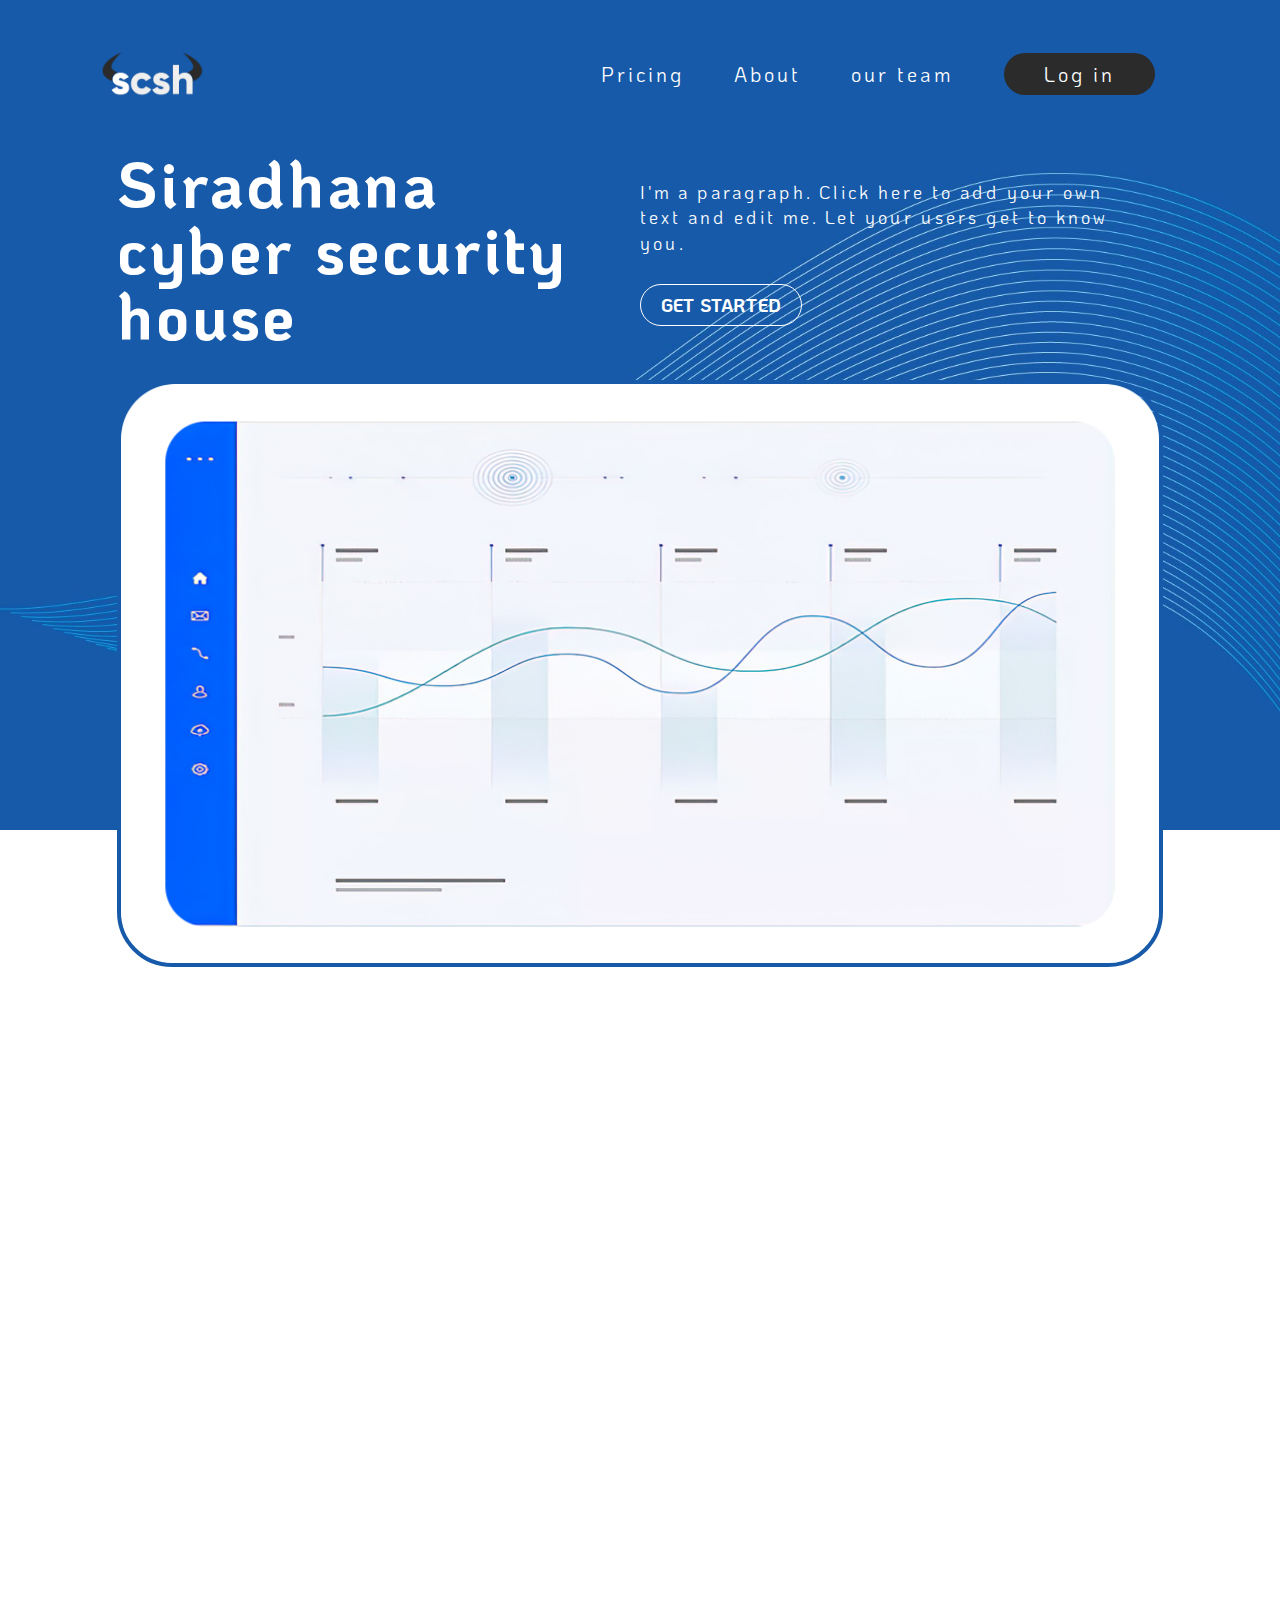
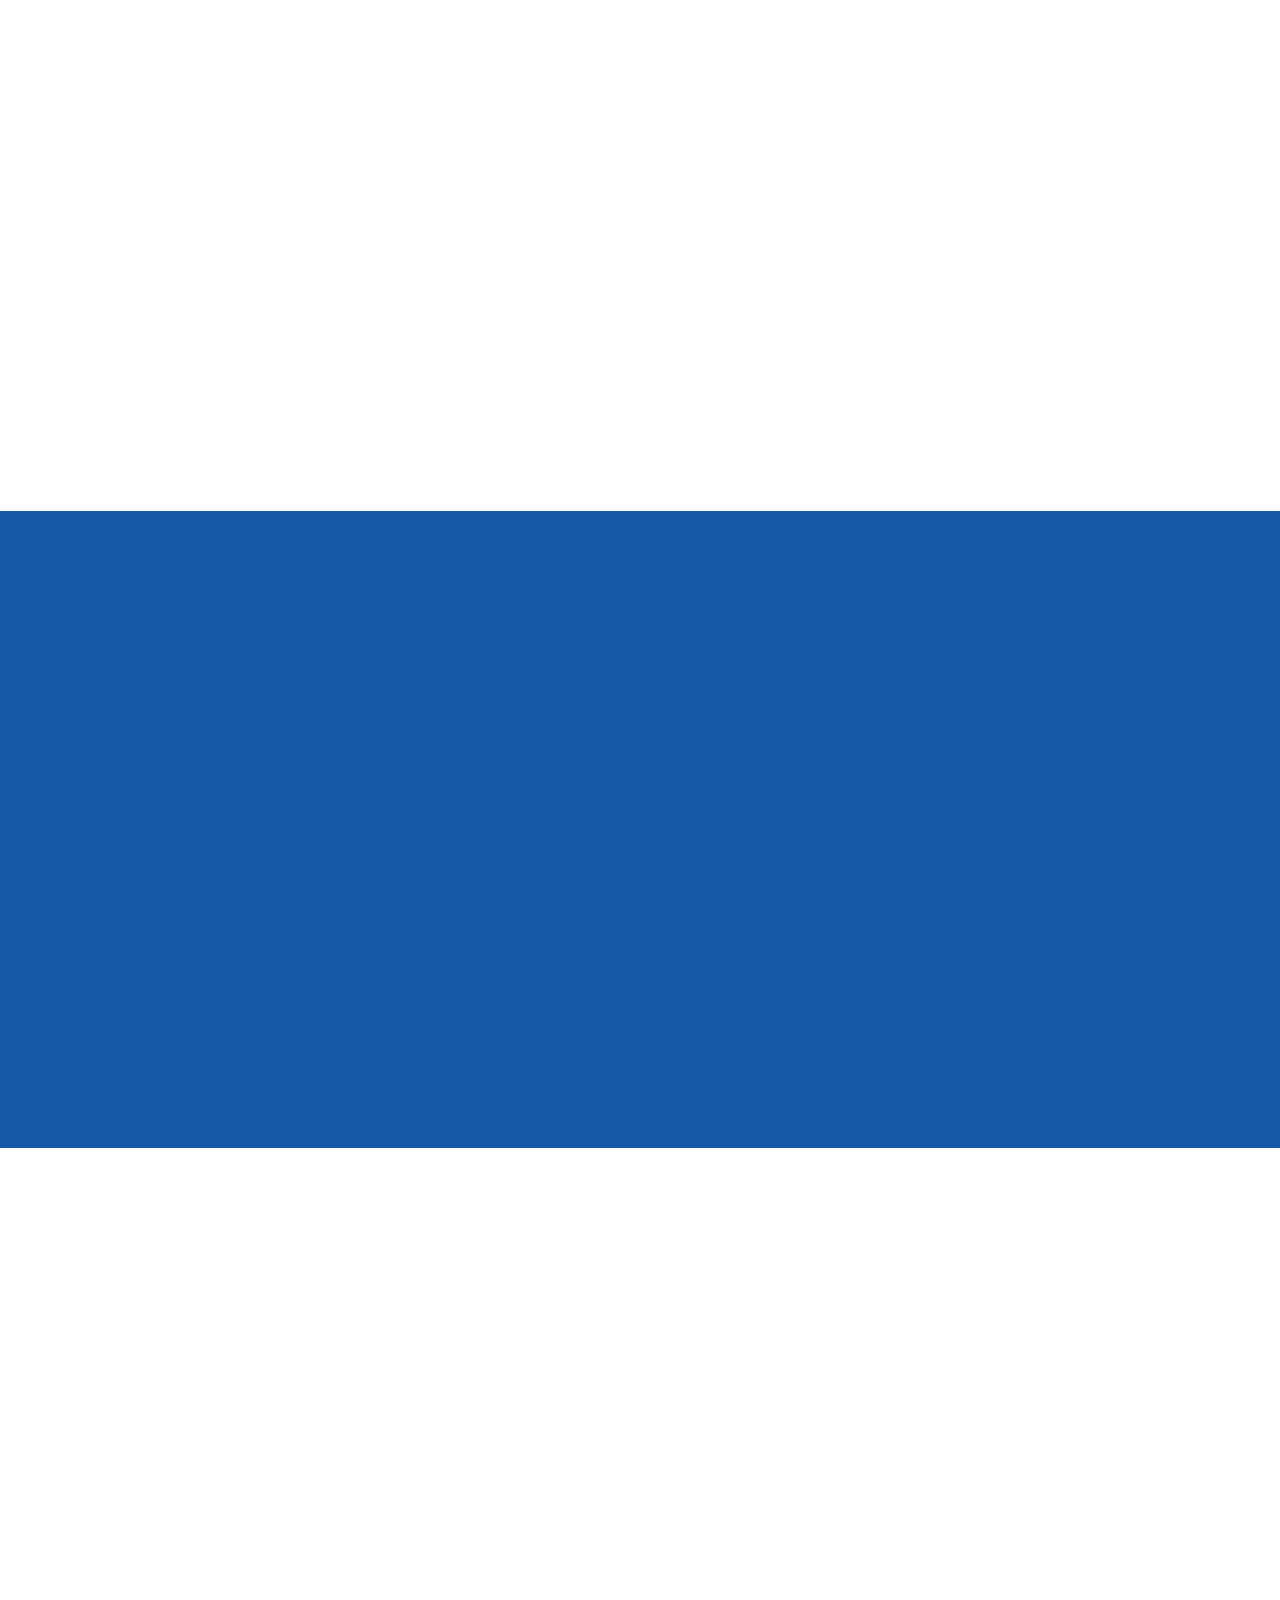
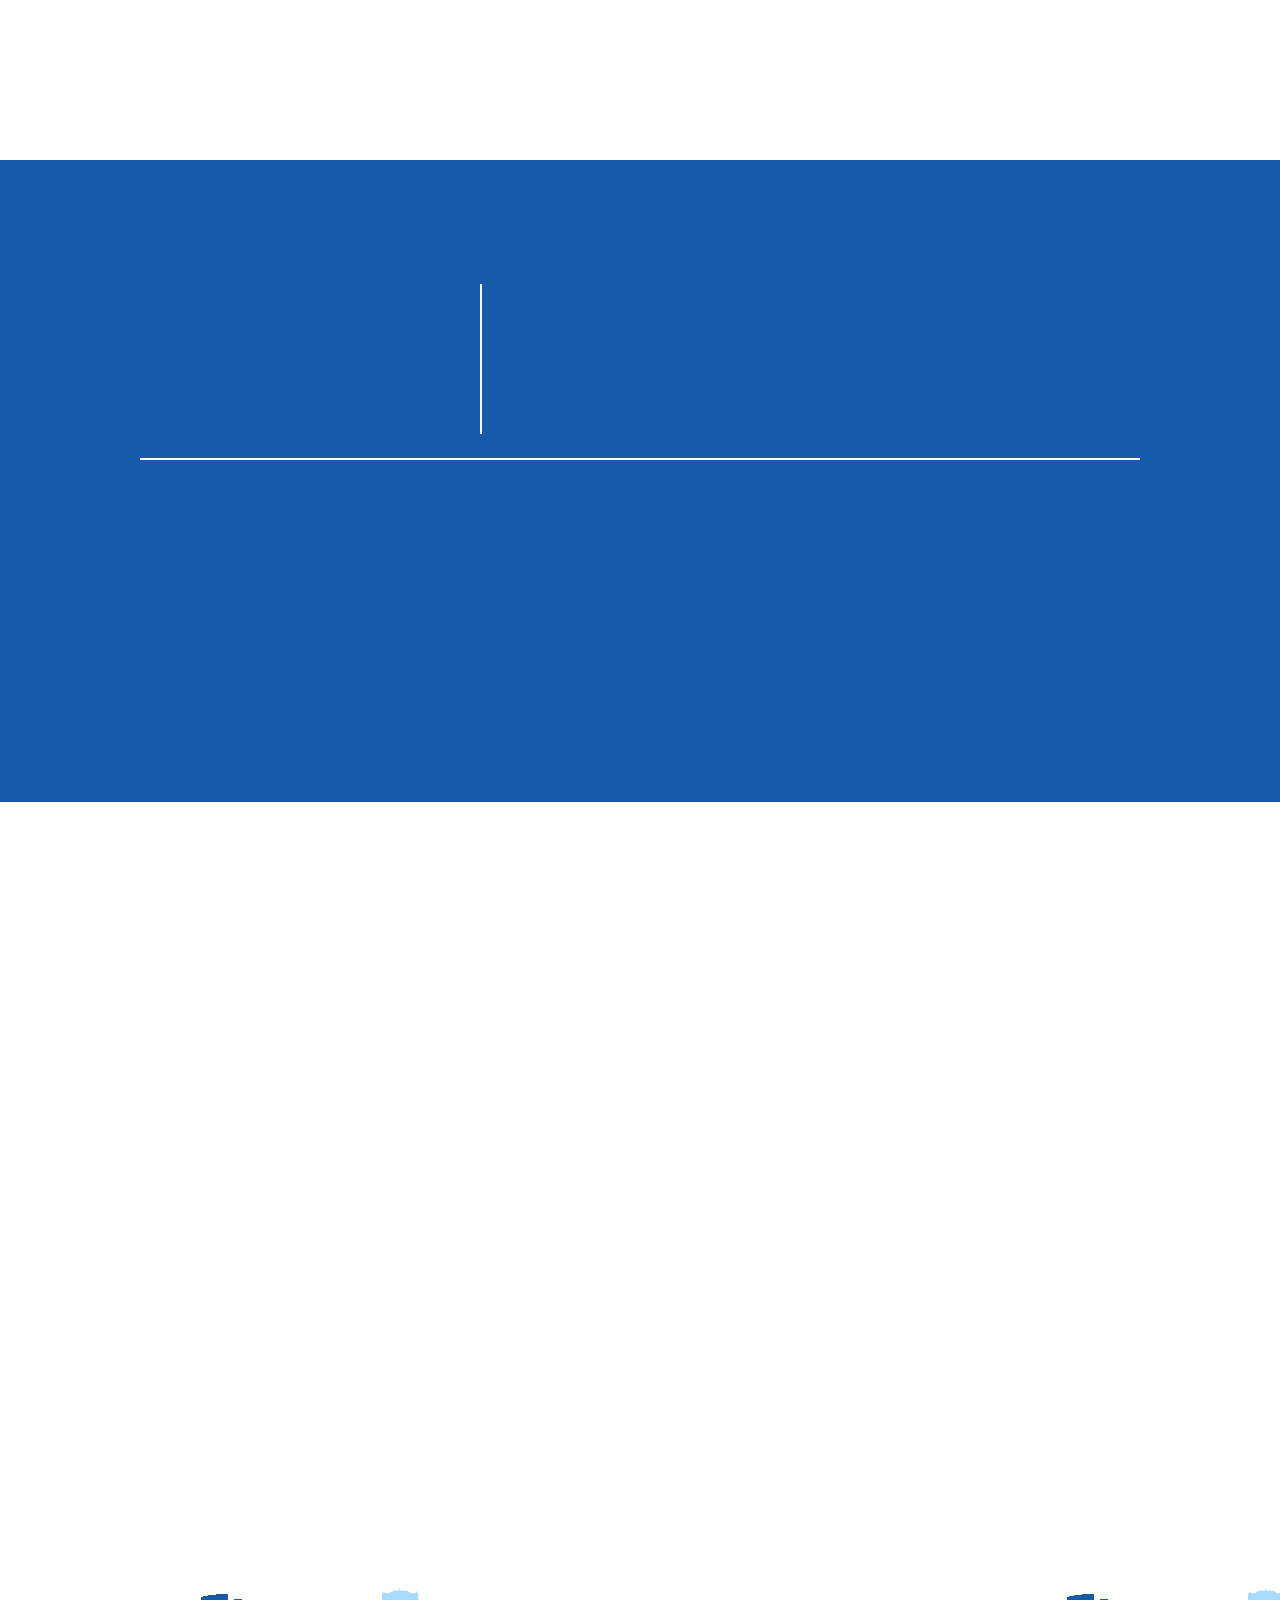
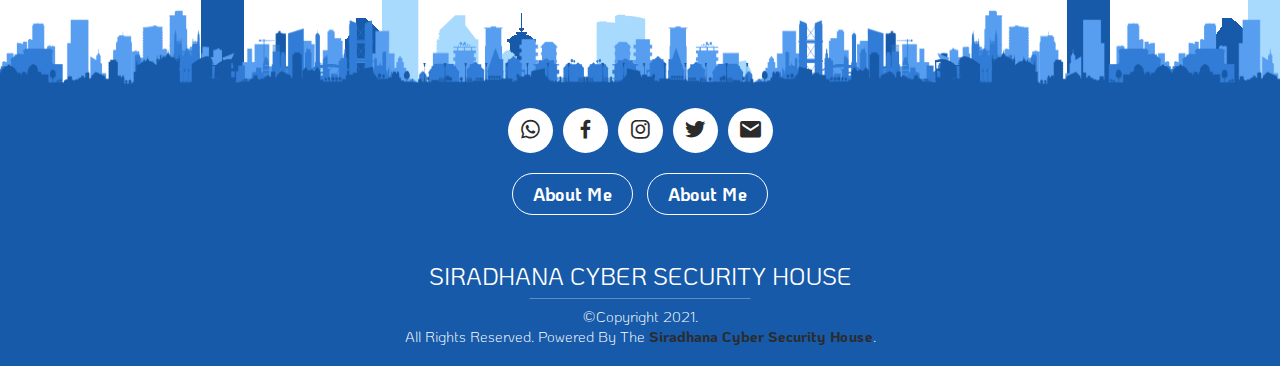
<file: index.html>
<!DOCTYPE html>
<html lang="en">

<head>
    <meta charset="UTF-8">
    <meta http-equiv="X-UA-Compatible" content="IE=edge">
    <meta name="viewport" content="width=device-width, initial-scale=1.0">
    <title>Siradhana cyber security house</title>

    <link rel="stylesheet" href="css/style.css">

    <link rel="preconnect" href="https://fonts.gstatic.com">
    <link
        href="https://fonts.googleapis.com/css2?family=KoHo:ital,wght@0,200;0,300;0,400;0,500;0,600;0,700;1,300&display=swap"
        rel="stylesheet">

    <link href='https://unpkg.com/boxicons@2.0.7/css/boxicons.min.css' rel='stylesheet'>

    <link rel="stylesheet" href="https://unpkg.com/aos@next/dist/aos.css" />

    <!-- font aawesome  -->

    <link rel="stylesheet" href="https://cdnjs.cloudflare.com/ajax/libs/font-awesome/4.7.0/css/font-awesome.min.css">


</head>

<body>
    <!-- < ======================= d-1 ======================= > -->
    <section class="d-1">
        <div class="d-1_nav">
            <!-- <h1 class="d-1_logo">SCSH</h1> -->
            <img src="images/logo_4.jpg" alt="SCSH" id="main_logo">
            <!-- <i class="fa fa-bars" aria-hidden="true" id="tab_btn"></i> -->
            <!-- <img src="images/menu-regular-24.png" alt="menu" class="menu_btn">
            <img src="images/x-regular-36.png" alt="close" class="menu_close_btn"> -->

            <div class="toggle"></div>
            <ul>
                <li><a href="html/pricing.html">Pricing</a></li>
                <li><a href="#d-4">About</a></li>
                <li><a href="html/team.html">our team</a></li>
                <li class="d-1_login_btn"><a href="html/accounts.html">Log in</a></li>
            </ul>
        </div>

        <ul class="menu">
            <li><a href="html/pricing.html">Pricing</a></li>
            <li><a href="#d-4">About</a></li>
            <li><a href="html/team.html">our team</a></li>
            <li><a href="html/accounts.html">Log in</a></li>
        </ul>

        <div class="d-1_cont">
            <h1>Siradhana cyber security house</h1>

            <div class="d-1_pragrafh">
                <p>I'm a paragraph. Click here to add your own text and edit me. Let your users get to know you.</p>
                <button type="button">
                    get started
                </button>
            </div>

            <div class="d-1_tab" data-aos="fade-up">
                <img src="images/tab.png" alt="tab" class="d-1_tab">
            </div>
        </div>

    </section>
    <!-- < ======================= d-2 ======================= > -->
    <section class="d-2">


        <div class="d-2_cont">
            <h1 data-aos="fade-right">Data You Can Trust</h1>

            <div class="d-2_cont_text" data-aos="fade-right">
                <h2>01. Fast & Agile</h2>
                <p>I'm a paragraph. Click here to add your own text and edit me. It’s easy. Just click “Edit Text” or
                    double click me to add your own content and make changes to the font. </p>
            </div>

            <div class="d-2_cont_text" data-aos="fade-right">
                <h2>02. Cost-Effective</h2>
                <p>I'm a paragraph. Click here to add your own text and edit me. It’s easy. Just click “Edit Text” or
                    double click me to add your own content and make changes to the font. </p>
            </div>

            <div class="d-2_cont_text" data-aos="fade-right">
                <h2>03. Real-Time Analytics</h2>
                <p>I'm a paragraph. Click here to add your own text and edit me. It’s easy. Just click “Edit Text” or
                    double click me to add your own content and make changes to the font. </p>
            </div>

            <div class="d-2_phone" data-aos="fade-left">
                <img src="images/_phone_.png" alt="phone">
            </div>
        </div>
    </section>
    <!-- < ======================= d-3 ======================= > -->
    <section class="d-3">
        <div class="d-3_cont">
            <h1 data-aos="fade-right">Understand Your Users Better </h1>
            <p data-aos="fade-right">I'm a paragraph. Click here to add your own text and edit me. It’s easy. Just click
                “Edit Text” or double
                click me to add your own content and make changes to the font. I’m a great place for you to tell a story
                and let your users know a little more about you.</p>

            <button type="button" data-aos="fade-right">
                get demo
            </button>
        </div>
    </section>
    <!-- < ======================= d-4 ======================= > -->
    <section class="d-4" id="d-4">
        <div class="d-4_cont">
            <h1 data-aos="fade-right">about</h1>

            <div class="d-4_cont_text" data-aos="fade-up">
                <h2>story</h2>
                <p>I'm a paragraph. Click here to add your own text and edit me. It’s easy. Just click “Edit Text” or
                    double click me to add your own content and make changes to the font.</p>
            </div>

            <div class="d-4_cont_text" data-aos="fade-up">
                <h2>vision</h2>
                <p>I'm a paragraph. Click here to add your own text and edit me. It’s easy. Just click “Edit Text” or
                    double click me to add your own content and make changes to the font.</p>
            </div>

            <div class="d-4_cont_text" data-aos="fade-up">
                <h2>technology</h2>
                <p>I'm a paragraph. Click here to add your own text and edit me. It’s easy. Just click “Edit Text” or
                    double click me to add your own content and make changes to the font.</p>
            </div>
        </div>
    </section>
    <!-- < ======================= d-5 ======================= > -->
    <section class="d-5" id="d-5">
        <div class="d-5_partners">
            <h1 data-aos="fade-right">partners</h1>
            <div class="vl"></div>
            <div class="p_name">
                <h1 data-aos="fade-left">google</h1>
                <div class="v2"></div>
                <h1 data-aos="fade-left">microsoft</h1>
            </div>
        </div>

        <div class="d-5_pragrapf" data-aos="fade-up">
            <h5>
                Richard Heiman | CEO at Mikron</h5>
            <p>
                “I'm a testimonial. Click to edit me and add text that says something nice about you and your services.
                Let your customers review you and tell their friends how great you are.”
            </p>
        </div>
    </section>
    <!-- < ======================= d-6 ======================= > -->
    <section class="d-6">
        <div class="d-6_cont">
            <h1 data-aos="fade-right">Request a Demo</h1>
            <h4 data-aos="fade-right">Schedule a demo with one of our product consultants. </h4>

            <form action="">
                <div class="d-6_form_input" data-aos="fade-right">
                    <h3>first name</h3>
                    <input type="text">
                </div>

                <div class="d-6_form_input" data-aos="fade-left">
                    <h3>last name</h3>
                    <input type="text">
                </div>

                <div class="d-6_form_input" data-aos="fade-right">
                    <h3>email</h3>
                    <input type="email">
                </div>

                <div class="d-6_form_input" data-aos="fade-left">
                    <h3>phone</h3>
                    <input type="text">
                </div>

                <div class="d-6_form_input" data-aos="fade-right">
                    <h3>company</h3>
                    <input type="text">
                </div>

                <div class="d-6_form_input" data-aos="fade-left">
                    <h3>job title</h3>
                    <input type="text">
                </div>

                <button type="button" data-aos="fade-right">
                    submit
                </button>
            </form>
        </div>
        <img src="images/footer.png" alt="city" class="city_background">
        <!-- <div class="city_background"></div> -->
    </section>
    <!-- < ======================= footer ======================= > -->
    <section class="footer">
        <div class="footer_social">
            <ul>
                <li><a href="#"><i class='bx bxl-whatsapp bx-sm'></i></a></li>
                <li><a href="#"><i class='bx bxl-facebook bx-sm'></i></a></li>
                <li><a href="#"><i class='bx bxl-instagram bx-sm'></i></a></li>
                <li><a href="#"><i class='bx bxl-twitter bx-sm'></i></a></li>
                <li><a href="#"><i class='bx bxs-envelope bx-sm'></i></a></li>
            </ul>
        </div>

        <div class="footer_btn">
            <button type="About" class="btn">
                <span class="fbtn_text">About Me</span>
            </button>

            <button type="About" class="btn">
                <span class="fbtn_text">About Me</span>
            </button>
        </div>

        <div class="footer_text">
            <h1>Siradhana cyber security house</h1>
            <p>&copy;Copyright 2021.</p>
            <p>All rights reserved. Powered by the<span> Siradhana cyber security house</span>.</p>
        </div>

    </section>

    <script src="https://unpkg.com/aos@next/dist/aos.js"></script>
    <script>
        AOS.init({
            offset: 150,
            duration: 1000,
        });

       
        const menuToggle = document.querySelector('.toggle')
        const navMenu = document.querySelector('.menu')

        menuToggle.addEventListener('click',() => {
            menuToggle.classList.toggle('active')
            navMenu.classList.toggle('active')
        })
    
    </script>

    
</body>

</html>
</file>
<file: css/style.css>
*{
    margin: 0;
    padding: 0;
    box-sizing: border-box;
    font-family: 'KoHo', sans-serif;
    user-select: none;
}

html{
    scroll-behavior: smooth;
}

:root{
    --primary-color: #175AA9;
    --text-one: #2b2b2b;
    --text-two: #fff;
} 


/* < ======================= d-1 ======================= > */

.d-1{
    height: 100%;
    /* width: 100vw; */
    background-image: url(../images/blue-abstract-background-images-hd.jpg);
    background-size: 100% 830px;
    background-repeat: no-repeat;
    padding: 50px 100px;
    position: relative;
    overflow: hidden;
    display: flex;
    justify-content: center;
    align-content: center;
}

.d-1_nav{
    width: 100%;
    position: absolute;
    top: 0;
    left: 0;
    display: flex;
    justify-content: space-between;
    padding: 50px 100px;
    color: var(--text-two);
    
}



#main_logo{
    height: 47px;
    width: 105px;
}

.menu_btn{
    display: none;
}

.menu_close_btn{
    display: none;
}

.d-1_nav ul{
    display: flex;
    justify-content: space-between;
    align-items: center;
    list-style: none;
}

.menu{
    position: absolute;
    background: var(--text-two);
    list-style: none;
    width: 100%;
    display: flex;
    justify-content: center;
    align-items: center;
    flex-direction: column;
    padding: 50px;
    display: none;
    top: -100%;
    transition: 0.3s;
}

.menu.active{
    top: 0;
}

.menu li{
    margin: 5px;
}

.menu.active{
    top: 0;
}

.menu li a{
    text-decoration: none;
    font-size: 18px;
    text-transform: uppercase;
    color: var(--text-one);
    font-weight: 500;
}

.toggle{
    position: relative;
    width: 60px;
    height: 60px;
    background: url(../images/menu-regular-24.png);
    background-repeat: no-repeat;
    background-size: 35px;
    background-position: center;
    cursor: pointer;
    display: none;
    z-index: 100;
}

.toggle.active{
    background: url(../images/x-regular-36.png);
    background-repeat: no-repeat;
    background-size: 30px;
    background-position: center;
    filter: invert(1);
}

.menu li a:hover{
    color: var(--primary-color);
}

.d-1_logo{
    font-size: 24px;
    letter-spacing: 3px;
    font-weight: bold;
}

.d-1_nav ul li a{
    font-size: 20px;
    text-decoration: none;
    margin: 0 25px;
    color: var(--text-two);
    letter-spacing: 3px;
}

.d-1_login_btn a{
    background-color: var(--text-one);
    padding: 8px 40px;
    border-radius: 50px;
    transition: 0.3s;
}

.d-1_login_btn:hover a{
    background-color: var(--text-two);
    color: var(--text-one);
}

.d-1_cont h1{
    font-size: 64px;
    color: var(--text-two);
    font-weight: bold;
    letter-spacing: 3px;
    width: 450px;
    height: auto;
    line-height: 103%;
}

.d-1_pragrafh p{
    font-size: 18px;
    font-weight: 400;
    letter-spacing: 3px;
    color: var(--text-two);
    width: 477px;
    height: 74px;
    margin-top: 30px;
    line-height: 141%;
}

.d-1_pragrafh button{
    padding: 8px 20px;
    background: transparent;
    border-radius: 50px;
    border: 1px solid var(--text-two);
    color: var(--text-two);
    font-size: 18px;
    text-transform: uppercase;
    font-weight: bold;
    margin-top: 30px;
    transition: 0.3s;
    cursor: pointer;
}

.d-1_pragrafh button:hover{
    background: var(--text-two);
    color: var(--primary-color);
    font-weight: bold;
}

.d-1_cont{
    height: auto;
    width: auto;
    display: grid;
    grid-template-columns: 1fr 1fr;
    grid-template-rows: auto auto;
    margin-top: 100px;
    grid-gap: 2rem;
    align-content: center;
    justify-content: center;
    /* overflow: hidden; */
}

.d-1_tab{
    /* height: 571px;
    width: 1030px; */
    grid-column: 1 / 4;
    width: 100%;
    height: 100%;
}

.d-1_tab img{
    border: 4px solid var(--primary-color);
    border-radius: 55px;
}

/* < ======================= d-2 ======================= > */

.d-2{
    height: auto;
    width: 100%;
    position: relative;
    padding: 100px;
    display: flex;
    justify-content: center;
    align-items: center;
    flex-direction: column;
}

.d-2_cont h1{
    font-size: 64px;
    color: var(--primary-color);
    font-weight: bold;
    letter-spacing: 3px;
    text-align: start;
    width: 100%;
    grid-column: 1/3;
    margin-bottom: 50px;
}

.d-2_cont_text{
    width: 100%;
    height: 173px;
}

.d-2_cont_text h2{
    font-size: 36px;
    font-weight: 600;
    letter-spacing: 3px;
    margin-top: 30px;
}

.d-2_cont_text p{
    font-size: 20px;
    font-weight:300;
    margin-top: 20px;
}

.d-2_phone img{
    border: 4px solid var(--primary-color);
    border-radius: 41px;
    width: auto;
}

.d-2_phone{
    grid-row: 2/5;
    grid-column: 2/3;
    position: relative;
    animation: phoneAn 1.1s infinite alternate linear;
}

/* @keyframes phoneAn {
    0%{
        top: 0;
    }
    50%{
        top: 5px;
    }
    100%{
        top: 10px;
    }
} */

@keyframes phoneAn {
    0% { transform: translateY(0); }
    100% { transform: translateY(-10px); }
}

.d-2_cont{
    width: 100%;
    height: auto;
    display: grid;
    grid-template-columns: 577px auto;
    grid-template-rows: auto auto auto auto;
    justify-content: center;
    align-content: center;
    grid-gap: 2rem;
    /* margin-top: 100px; */
}

/* < ======================= d-3 ======================= > */

.d-3{
    width: 100%;
    height: auto;
    background: var(--primary-color);
    padding: 100px;
}

.d-3_cont{
    display: flex;
    justify-items: center;
    align-items: center;
    flex-direction: column;
}

.d-3_cont h1{
    font-size: 72px;
    text-align: center;
    color: var(--text-two);
    width: 555px;
    height: auto;
}

.d-3_cont p{
    font-size: 24px;
    color: var(--text-two);
    width: 831px;
    height: auto;
    text-align: center;
    margin-top: 50px;
}

.d-3_cont button{
    font-size: 18px;
    color: var(--text-two);
    text-transform: uppercase;
    background: transparent;
    border-radius: 50px;
    border: 1px solid var(--text-two);
    padding: 8px 20px;
    margin-top: 35px;
    cursor: pointer;
    transition: 0.3s;
}

.d-3_cont button:hover{
    background: var(--text-two);
    color: var(--primary-color);
    font-weight: bold;
}

/* < ======================= d-4 ======================= > */

.d-4{
    width: 100%;
    height: auto;
    padding: 100px;
    display: flex;
    align-items: center;
    justify-content: center;
}

.d-4_cont h1{
    font-size: 64px;
    color: var(--primary-color);
    font-weight: bold;
    margin-bottom: 50px;
    grid-column: 1/4;
    letter-spacing: 3px;
    text-transform: capitalize;
}

.d-4_cont_text h2{
    font-size: 60px;
    color: var(--text-one);
    text-transform: capitalize;
    letter-spacing: 3px;
}

.d-4_cont_text p{
    font-size: 24px;
    font-weight: 300;
    margin-top: 30px;
}


.d-4_cont_text{
    width: auto;
    height: auto;
}

.d-4_cont{
    width: 100%;
    height: auto;
    display: grid;
    grid-template-columns: repeat(3,402px);
    grid-template-rows: auto auto;
    grid-gap: 1rem;
    justify-content: center;
    align-content: center;
}

/* < ======================= d-5 ======================= > */

.d-5{
    width: 100%;
    height: auto;
    padding: 100px;
    background: var(--primary-color);
    display: flex;
    justify-content: center;
    align-items: center;
    flex-direction: column;
}

.d-5_partners h1{
    font-size: 64px;
    font-weight: bold;
    color: var(--text-two);
    letter-spacing: 3px;
}

.d-5_partners{
    display: flex;
    justify-content: space-between;
    align-items: center;
    width: 1000px;
    height: 200px;
    border-bottom: 2px solid var(--text-two);
}


.p_name{
    display: flex;
    justify-content: center;
    align-items: center;
}

.p_name h1{
    margin: 0 20px;
}

.vl {
    border-left: 2px solid var(--text-two);
    height: 150px;
    /* position: absolute; */
    left: 50%;
    margin-left: -3px;
    top: 0;
  }

.v2{
    border-left: 2px solid var(--text-two);
    height: 150px;
    /* position: absolute; */
    left: 50%;
    margin-left: -3px;
    top: 0;
    display: none;
}

.d-5_pragrapf h5{
    font-size: 12px;
    color: var(--text-two);
    font-weight: 200;
    margin-bottom: 20px;
}

.d-5_pragrapf p{
    font-size: 30px;
    font-weight: bold;
    letter-spacing: 3px;
    text-transform: capitalize;
    color: var(--text-two);
    width: 1000px;
    height: auto;
}

.d-5_pragrapf{
    display: flex;
    justify-content: flex-start;
    align-items: flex-start;
    flex-direction: column;
    margin-top: 50px;
    /* width: 1000px; */
    height: auto;
}

/* < ======================= d-6 ======================= > */

.d-6{
    width: 100%;
    height: auto;
    padding: 100px;
    display: flex;
    align-items: center;
    justify-content: center;
    position: relative;
    /* overflow: hidden; */
}

.d-6_cont{
    height: auto;
    width: 1000px;
    display: flex;
    flex-direction: column;
    justify-content: center;
    align-items: flex-start;
}

.d-6_cont h1{
    font-size: 64px;
    color: var(--primary-color);
    font-weight: bold;
    text-transform: capitalize;
}

.d-6_cont h4{
    font-size: 36px;
    color: var(--text-one);
    font-weight: bold;
    text-transform: capitalize;
    width: 610px;
    height: auto;
    margin-top: 30px;
}

form h3{
    font-size: 20px;
    font-weight: bold;
    color: var(--primary-color);
    text-transform: uppercase;
    margin-bottom: 5px;
    margin-left: 20px;
}

form input{
    height: 60px;
    width: 400px;
    background: transparent;
    border: 2px solid var(--primary-color);
    border-radius: 50px;
    padding: 10px 20px;
    font-size: 20px;
    color: var(--text-one);
    outline: none !important;
    font-weight: 500;
}

form button{
    height: 60px;
    width: 400px;
    background: var(--primary-color);
    border-radius: 50px;
    border: 1px solid var(--primary-color);
    padding: 10px 20px;
    font-size: 22px;
    color: var(--text-two);
    outline: none !important;
    font-weight: 500;
    text-transform: capitalize;
    transition: 0.3s;
    cursor: pointer;
}

form button:hover{
    background-color: var(--text-two);
    color: var(--primary-color);
    font-weight: bold;
}

form{
    display: grid;
    grid-template-columns: 1fr 1fr;
    grid-template-rows: auto auto auto auto;
    grid-gap: 2rem;
    margin-top: 50px;
}

.city_background{
    content: '';
    position: absolute;
    bottom: 0;
    left: 50%;
    transform: translate(-50%);
    background-image: url(../images/city\ background.png);
    width: 100%;
    height: 100px;
    z-index: -1;
    overflow: hidden;
}

 /* < ======================= footer ======================= > */
.footer{
    width: 100%;
    height: auto;
    display: flex;
    justify-content: center;
    align-items: center;
    flex-direction: column;
    background-color: var(--primary-color);
    padding: 20px 100px;
    overflow: hidden;
}

.footer_social{
    margin-bottom: 20px;
}

.footer_social ul{
    display: flex;
    justify-content: center;
    align-items: center;
    list-style: none;
}
 
.footer_social ul li a i{
    color: var(--text-one);
    background-color: var(--text-two);
    padding: 10px;
    border-radius: 50px;
    margin: 0 5px;
    transition: 0.5s;
}

.footer_social ul li a i:hover{
    transform: translateY(-10px);
}

.footer_btn .btn{
    background: transparent;
    border-radius: 50px;
    border: 1px solid var(--text-two);
    color: var(--text-two);
    font-size: 18px;
    font-weight: bold;
    text-transform: capitalize;
    padding: 8px 20px;
    overflow: hidden;
    margin: 0 5px 30px 5px;
    transition: 0.3s;
    cursor: pointer;
}

.btn:hover{
    background: var(--text-two);
    color: var(--primary-color);
    font-weight: bold;
}

.footer_text{
    text-align: center;
    
}

.footer_text h1::after{
    content: '';
    height: 1px;
    width: 221px;
    background: var(--text-two);
    position: absolute;
    bottom: -8px;
    left: 50%;
    transform: translate(-50%);
    opacity: 0.3;
}

.footer_text h1{
    font-size: 24px;
    font-weight: 400;
    color: var(--text-two);
    text-transform: uppercase;
    margin: 15px;
    position: relative;
}

.footer_text p{
    font-size: 15px;
    font-weight: 300;
    color: var(--text-two);
    text-transform: capitalize;
}

.footer_text p span{
    color: var(--text-one);
    font-weight: bold;
}

/* < ============= media query =============== > */

@media screen and (max-width: 768px){


    /* ============== d1 =========== */
    .d-1{
        padding: 20px;
        background-size: 1044px auto;
    }

    .menu_close_btn{
        /* display: block; */
        height: 35px;
        width: 35px;
        margin: 10px 10px 0 0;
    }

    .d-1_cont{
        grid-template-columns: auto;
        grid-template-rows: auto auto auto;
        grid-gap: 10px;
        width: 100%;
        height: 100%;
    }

    .d-1_tab{
        grid-column: 1;
        width: 100%;
        /* height: 200px; */
        height: 100%;
        margin-top: 10px;
    }

    .d-1_tab img{
        border-radius: 25px;
    }

    .d-1_cont h1{
        font-size: 36px;
        height: 117px;
        width: 330px;
        letter-spacing: 1px;
    }

    .d-1_cont p{
        font-size: 18px;
        height: 117px;
        width: 330px;
    }

    .d-1_pragrafh p{
        margin-top: 0px;
    }

    .d-1_pragrafh button{
        margin-top: 5px;
    }


    /* =============== d-2 ============== */

    .d-2{
        padding: 40px;
        height: auto;
        width: 100%;
        overflow: hidden;
    }

    .d-2_cont h1{
        font-size: 35px;
        grid-column: 1;
        margin-bottom: 10px;
        letter-spacing: 1px;
    }

    .d-2_cont{
        grid-template-columns:auto;
        grid-template-rows: repeat(5,auto);
    }

    .d-2_phone{
        grid-row: 5;
        grid-column: 1;
    }

    .d-2_cont_text{
        height: auto;
        width: auto;
    }

    .d-2_cont_text h2{
        font-size: 30px;
        letter-spacing: 1px;
    }

    .d-2_cont_text p{
        font-size: 24px;
    }

    .d-2_phone img{
        width: 100%;
        height: 100%;
        /* 560px */
    }

    /* =============== d-3 ============== */

    .d-3{
        padding: 40px;
        height: auto;
        width: 100%;
        overflow: hidden;
    }

    .d-3_cont h1{
        font-size: 36px;
        width: 325px;
    }

    .d-3_cont p{
        font-size: 18px;
        width: 325px;
    }

    /* =============== d-4 ============== */

    .d-4{
        padding: 40px;
        width: 100%;
        height: auto;
        overflow: hidden;
    }

    .d-4_cont{
        grid-template-rows: repeat (4,auto );
        grid-template-columns: 100%;
    }

    .d-4_cont h1{
        grid-column: 1;
        font-size: 35px;
        text-align: center;
        margin-bottom: 20px;
        letter-spacing: 1px;
    }

    .d-4_cont h2{
        font-size: 30px;
    }

    .d-4_cont p{
        font-size: 24px;
    }

    /* =============== d-5 ============== */

    .d-5{
        padding: 40px;
        width: 100%;
        height: auto;
        overflow: hidden;
    }

    .d-5_partners{
        display: block;
        border-bottom: none;
    }

    .vl{
        display: none;
    }

    .v2{
        display: block;
        height: 65px;
    }

    .d-5_partners h1{
        text-align: center;
        font-size: 30px;
    }

    .p_name{
        font-size: 30px;
        margin-top: 30px;
    }

    .d-5_pragrapf h5{
        font-size: 12px;
        width: 100%;
    }

    .d-5_pragrapf p{
        font-size: 18px;
        width: auto;
        text-align: justify;
        font-weight: 400;
    }

    .d-5_partners{
        width: 325px;
        height: 100%;
    }

    /* =============== d-6 ============== */

    .d-6{
        padding: 40px;
        width: 100%;
        height: auto;
        overflow: hidden;
    }

    .d-6_cont h1{
        font-size: 30px;
    }

    .d-6_cont h4{
        font-size: 18px;
        font-weight: 400;
    }
    
    .d-6_cont{
        height: auto;
        width: 100%;
    }

    form{
        display: grid;
        grid-template-columns: 325px;
        grid-template-rows: repeat(7,1fr);
        grid-gap: 2rem;
        margin-top: 50px;
    }

    form h3{
        font-size: 14px;
        font-weight: bold;
        margin-bottom: 5px;
        margin-left: 20px;
    }
    
    form input{
        height: 38px;
        width: 100%;
        padding: 10px 20px;
        font-size: 20px;
        font-weight: 400;
    }

    form button{
        height: 45px;
        width: 330px;
        padding: 10px 20px;
        font-size: 18px;
        font-weight: 400;
    }

    .d-6_cont h4{
        width: 100%;
    }
    form{
        margin-top: 30px;
        grid-gap: 20px;
    }

    .city_background{
        width: auto;
    }

    /* =============== footer ============== */

    .footer{
        padding: 40px;
        width: 100%;
        height: auto;
    }

    .footer_text h1{
        font-size: 18px;
        font-weight: 400;
    }

    .footer_text p{
        font-size: 14px;
    }

    .footer_btn .btn{
        font-weight: normal;
        font-size: 18px;
        margin-bottom: 20px;
    }

}

@media screen and (max-width: 1270px) and (min-width:900px){

    .d-4{
        padding: 40px;
        width: 100%;
        height: auto;
        overflow: hidden;
    }

    .d-4_cont{
        grid-template-rows: repeat (4,auto );
        grid-template-columns: 100%;
    }

    .d-4_cont h1{
        grid-column: 1;
        font-size: 64px;
        text-align: center;
        margin-bottom: 20px;
        letter-spacing: 1px;
    }

    .d-4_cont h2{
        font-size: 36px;
    }

    .d-4_cont p{
        font-size: 24px;
    }

    .d-1_cont{
        margin-top: 200px;
    }

    .d-1_cont h1{
        font-size: 40px;
        height: 117px;
        width: 330px;
        letter-spacing: 1px;
    }

    .d-1_tab{
        /* grid-column: 1; */
        width: 100%;
        /* height: 200px; */
        height: 100%;
        margin-top: 10px;
        /* margin-top: 50px; */
    }

    .d-1_cont p{
        font-size: 20px;
        height: 117px;
        width: 330px;
        margin: 0;
    }

    .d-1_pragrafh button{
        margin-top: 3px;
    }

    .d-3_cont p{
        width: auto;
    }

    .d-2{
        padding: 40px;
        height: auto;
        width: 100%;
        overflow: hidden;
    }

    .d-2_cont h1{
        font-size: 40px;
        /* grid-column: 1/3; */
        margin-bottom: 10px;
        letter-spacing: 1px;
    }

    .d-2_phone{
        grid-row: 2/5;
        grid-column: 2/3;
    }

    .d-2_cont_text{
        height: auto;
        width: auto;
    }

    .d-2_cont_text h2{
        font-size: 35px;
        letter-spacing: 1px;
    }

    .d-2_cont_text p{
        font-size: 24px;
    }

    .d-2_phone img{
        width: 100%;
        height: 100%;
    }


    .d-5{
        padding: 40px;
        width: 100%;
        height: auto;
        overflow: hidden;
    }

    .d-5_partners{
        display: block;
        border-bottom: none;
    }

    .vl{
        display: none;
    }

    .v2{
        display: block;
        height: 65px;
    }

    .d-5_partners h1{
        text-align: center;
        font-size: 40px;
    }

    .p_name{
        font-size: 30px;
        margin-top: 30px;
    }

    .d-5_pragrapf h5{
        font-size: 12px;
        width: 100%;
    }

    .d-5_pragrapf p{
        font-size: 24px;
        width: auto;
        text-align: justify;
        font-weight: 400;
    }

    .d-5_partners{
        width: 325px;
        height: 100%;
    }

    .d-6{
        padding: 40px;
        width: 100%;
        height: auto;
        overflow: hidden;
    }

    .d-6_cont h1{
        font-size: 30px;
    }

    .d-6_cont h4{
        font-size: 18px;
        font-weight: 400;
    }
    
    .d-6_cont{
        height: auto;
        width: 100%;
    }

    form{
        display: grid;
        grid-template-columns: 325px 325px;
        grid-template-rows: repeat(5,1fr);
        grid-gap: 2rem;
        margin-top: 50px;
    }

    form h3{
        font-size: 14px;
        font-weight: bold;
        margin-bottom: 5px;
        margin-left: 20px;
    }
    
    form input{
        height: 38px;
        width: 100%;
        padding: 10px 20px;
        font-size: 20px;
        font-weight: 400;
    }

    form button{
        height: 45px;
        width: 330px;
        padding: 10px 20px;
        font-size: 18px;
        font-weight: 400;
    }

    .d-6_cont h4{
        width: 100%;
    }
    form{
        margin-top: 30px;
        grid-gap: 20px;
    }

    .city_background{
        width: auto;
    }
}

@media screen and (min-width: 769px) and (max-width:899px) {

    .d-1_cont{
        margin-top: 200px;
    }

    .d-1_cont h1{
        font-size: 40px;
        height: 117px;
        width: 330px;
        letter-spacing: 1px;
    }

    .d-1_tab{
        /* grid-column: 1; */
        width: 100%;
        /* height: 200px; */
        height: 100%;
        margin-top: 10px;
        /* margin-top: 50px; */
    }

    .d-1_cont p{
        font-size: 20px;
        height: 117px;
        width: 330px;
        margin: 0;
    }

    .d-1_pragrafh button{
        margin-top: 3px;
    }

    .d-3_cont p{
        width: auto;
    }

    .d-4{
        padding: 40px;
        width: 100%;
        height: auto;
        overflow: hidden;
    }

    .d-4_cont{
        grid-template-rows: repeat (4,auto );
        grid-template-columns: 100%;
    }

    .d-4_cont h1{
        grid-column: 1;
        font-size: 40px;
        text-align: center;
        margin-bottom: 20px;
        letter-spacing: 1px;
    }

    .d-4_cont h2{
        font-size: 24px;
    }

    .d-4_cont p{
        font-size: 24px;
    }

    .d-2{
        padding: 40px;
        height: auto;
        width: 100%;
        overflow: hidden;
    }

    .d-2_cont h1{
        font-size: 40px;
        grid-column: 1;
        margin-bottom: 10px;
        letter-spacing: 1px;
    }

    .d-2_cont{
        grid-template-columns:auto;
        grid-template-rows: repeat(5,auto);
    }

    .d-2_phone{
        grid-row: 5;
        grid-column: 1;
        /* height: auto;
        width: 300px; */
    }

    .d-2_cont_text{
        height: auto;
        width: auto;
    }

    .d-2_cont_text h2{
        font-size: 35px;
        letter-spacing: 1px;
    }

    .d-2_cont_text p{
        font-size: 24px;
    }

    .d-2_phone img{
        width: 100%;
        height: 100%;
        /* 560px */
    }


    .d-5{
        padding: 40px;
        width: 100%;
        height: auto;
        overflow: hidden;
    }

    .d-5_partners{
        display: block;
        border-bottom: none;
    }

    .vl{
        display: none;
    }

    .v2{
        display: block;
        height: 65px;
    }

    .d-5_partners h1{
        text-align: center;
        font-size: 40px;
    }

    .p_name{
        font-size: 30px;
        margin-top: 30px;
    }

    .d-5_pragrapf h5{
        font-size: 12px;
        width: 100%;
    }

    .d-5_pragrapf p{
        font-size: 24px;
        width: auto;
        text-align: justify;
        font-weight: 400;
    }

    .d-5_partners{
        width: 325px;
        height: 100%;
    }

    .d-6{
        padding: 40px;
        width: 100%;
        height: auto;
        overflow: hidden;
    }

    .d-6_cont h1{
        font-size: 30px;
    }

    .d-6_cont h4{
        font-size: 18px;
        font-weight: 400;
    }
    
    .d-6_cont{
        height: auto;
        width: 100%;
    }

    form{
        display: grid;
        grid-template-columns: 325px 325px;
        grid-template-rows: repeat(5,1fr);
        grid-gap: 2rem;
        margin-top: 50px;
    }

    form h3{
        font-size: 14px;
        font-weight: bold;
        margin-bottom: 5px;
        margin-left: 20px;
    }
    
    form input{
        height: 38px;
        width: 100%;
        padding: 10px 20px;
        font-size: 20px;
        font-weight: 400;
    }

    form button{
        height: 45px;
        width: 330px;
        padding: 10px 20px;
        font-size: 18px;
        font-weight: 400;
    }

    .d-6_cont h4{
        width: 100%;
    }
    form{
        margin-top: 30px;
        grid-gap: 20px;
    }

    .city_background{
        width: auto;
    }
}

@media screen and (max-width: 1000px){
    .d-1_nav{
        padding: 20px 40px;
        height: 100px;
    }

    .d-1_nav ul{
        display: none;
    }

    .d-1_logo{
        font-size: 24px;
    }

    #main_logo{
        width: 94px;
        height: 42px;
    }

    .toggle{
        display: block;
    }

    .menu{
        display: inline-flex;
    }

    .menu_btn{
        display: block;
        height: 35px;
        width: 35px;
        margin: 10px 10px 0 0;
    }

    .menu_close_btn{
        /* display: block; */
        height: 35px;
        width: 35px;
        margin: 10px 10px 0 0;
    }
}

@media screen and (max-width: 359px) {

    .toggle{
        height: 25px;
        width: 25px;
        margin-top: 20px;
    }

    .d-1{
        padding: 10px;
        background-size: 700px auto;
        height: 100%;
        width: auto;
    }

    .d-1_tab img{
        border-radius: 15px;
    }

    .d-1_cont h1{
        font-size: 30px;
        height: auto;
        width: auto;
    }

    .d-1_cont p{
        font-size: 16px;
        height: auto;
        width: auto;
        letter-spacing: 1px;
    }

    .d-1_pragrafh button{
        margin-top: 5px;
        width: auto;
        height: auto;
        font-size: 13px;
    }

    .d-1_tab{
        margin-top: 0;
    }

    .d-2{
        padding: 20px;
    }

    .d-2_cont{
        grid-gap: 10px;
    }

    .d-2_cont h1{
        margin-top: 10px;
    }

    .d-2_phone img{
        border-radius: 20px;
    }

    .d-3{
        padding: 10px;
    }

    .d-3 h1{
        width: auto;
    }

    .d-4{
        padding: 10px;
    }

    .d-4_cont h1{
        font-size: 30px;
    }

    .d-4_cont h2{
        font-size: 25px;
    }

    .d-4_cont p{
        font-size: 18px;
    }

    .d-5{
        padding: 10px;
    }

    .d-3_cont p{
        width: auto;
    }

    .d-6{
        padding: 10px;
    }

    .d-6_form_input{
        width: 100%;
    }

    form input{
        width: 100%;
    }
    form{
        grid-template-columns: 100%;
    }

    .d-6_cont{
        width: auto;
        height: auto;
    }
}
</file>
